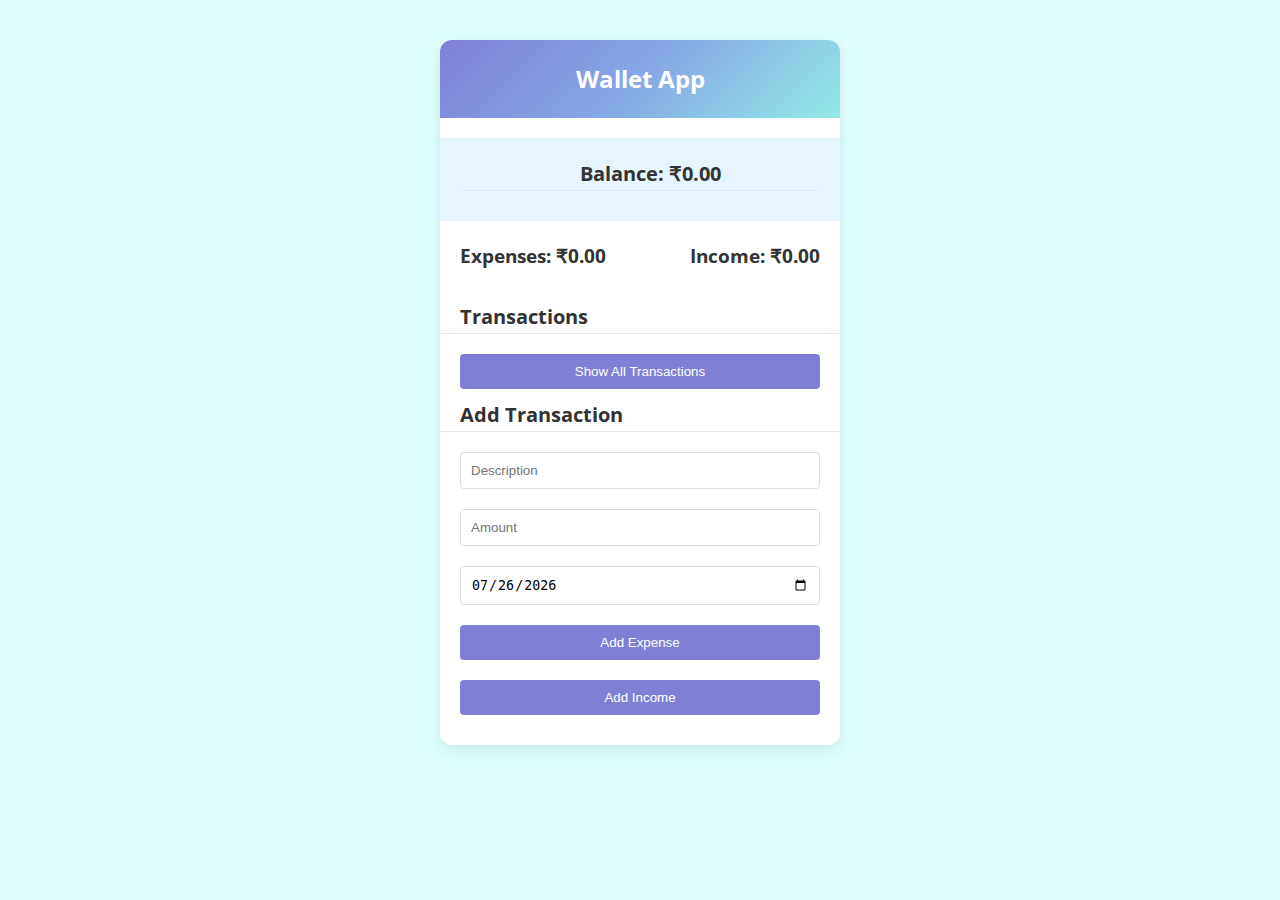
<file: index.html>
<!DOCTYPE html>
<html lang="en">
<head>
    <meta charset="UTF-8">
    <meta name="viewport" content="width=device-width, initial-scale=1.0">
    <link rel="icon" href="logo.png" type="image/png">
    <title>Wallet App</title>
    <link rel="stylesheet" href="styles.css">
</head>
<body>

<div id="walletApp">
    <h1>Wallet App</h1>
    
    <div id="balance">
        <h2>Balance: ₹<span id="balanceAmount">0.00</span></h2>
    </div>
    
    <div id="summary">
        <div class="summary-item" id="expenses-summary">
            <h3>Expenses: ₹<span id="expensesAmount">0.00</span></h3>
        </div>
        <div class="summary-item" id="income-summary">
            <h3>Income: ₹<span id="incomeAmount">0.00</span></h3>
        </div>
    </div>

    

    <div id="transactions">
        <h2>Transactions</h2>
        <button type="button" onclick="window.location.href='transactions.html'">Show All Transactions</button>
        <ul id="transactionList"></ul>
    </div>

    <div id="addTransaction">
        <h2>Add Transaction</h2>
        <form id="transactionForm">
            <input type="text" id="description" placeholder="Description" required>
            <input type="number" id="amount" placeholder="Amount" step="0.01" required>
            <input type="date" id="transactionDate" placeholder="Date"> <!-- Date input for transaction -->
            <button type="submit">Add Expense</button>
            <button type="button" onclick="addIncome()">Add Income</button>
        </form>
    </div>

    
    
    
</div>

<script src="script.js"></script>
</body>
</html>
</file>
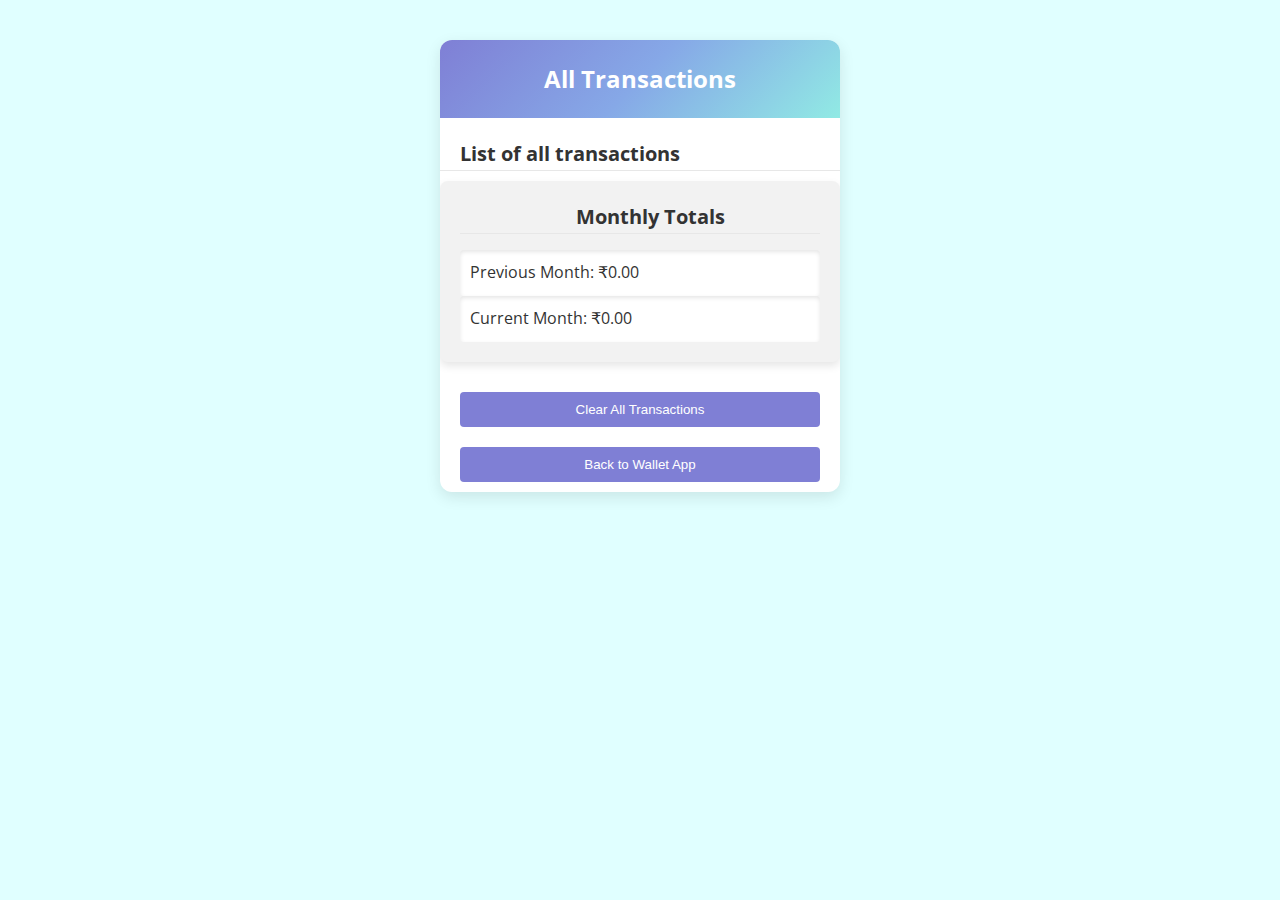
<file: transactions.html>
<!DOCTYPE html>
<html lang="en">
<head>
    <meta charset="UTF-8">
    <meta name="viewport" content="width=device-width, initial-scale=1.0">
    <title>All Transactions</title>
    <link rel="icon" href="logo.png" type="image/png">
    <link rel="stylesheet" href="styles.css">
</head>
<body>

<main id="allTransactions" class="transaction-container">
    <header class="transaction-header">
        <h1>All Transactions</h1>
    </header>

    <section class="transaction-list" aria-labelledby="transactionListHeading">
        <h2 id="transactionListHeading" class="visually-hidden">List of all transactions</h2>
        <ul id="fullTransactionList" class="list"></ul>
    </section>

    <aside id="monthlyTotals" class="monthly-totals">
        <h2>Monthly Totals</h2>
        <p id="previousMonthTotal">Previous Month: ₹0.00</p>
        <p id="currentMonthTotal">Current Month: ₹0.00</p>
    </aside>

    <div class="transaction-actions">
        <button id="clearAllBtn" type="button" class="button-danger">Clear All Transactions</button>
        <button type="button" class="button-secondary" onclick="window.location.href='index.html'">Back to Wallet App</button>
    </div>

    
</main>

<script src="transactions.js"></script>
</body>
</html>
</file>
<file: styles.css>
@import url('https://fonts.googleapis.com/css2?family=Open+Sans:ital,wght@0,300;0,400;0,600;1,500&family=Quicksand:wght@300;400;500&display=swap');
* {
    box-sizing: border-box;
    margin: 0;
    padding: 0;
}

/* Basic styling */
body, html {
    font-family: 'Open Sans', sans-serif;
    background-color: lightcyan;
    color: #333;
    line-height: 1.6;
}

  
.text-center {
    text-align: center;
}
.border-rounded {
    border-radius: 4px;
}

/* Wallet App container */
#walletApp {
    max-width: 400px;
    margin: 40px auto;
    background: #ffffff;
    border-radius: 12px;
    box-shadow: 0 5px 15px rgba(0, 0, 0, 0.1);
    overflow: hidden;
}
.transaction-container{
    max-width: 400px;
    margin: 40px auto;
    background: #ffffff;
    border-radius: 12px;
    box-shadow: 0 5px 15px rgba(0, 0, 0, 0.1);
    overflow: hidden;
}

/* Titles and Texts */

    
        
  
h1 {
    background: linear-gradient(135deg, #7f7fd5, #86a8e7, #91eae4);
    color: #ffffff;
    padding: 20px;
    text-align: center;
    margin-bottom: 20px;
    font-size: 24px;
}

h2 {

  
    color: #333;
    padding-left: 20px;
    margin-bottom: 10px;
    font-size: 20px;
    border-bottom: 1px solid #e7e7e7;
}
/* Balance Display */
#balance {
    text-align: center;
    padding: 20px;
    margin-bottom: 20px;
    font-size: 1.5em;
    background: #e7f5fe;
    color: #333;
}
/* Summary section styling */
#summary {
    display: flex;
    justify-content: space-around;
    padding: 0 20px;
    margin-bottom: 20px;
}
.summary-item {
    flex: 1;
    text-align: center;
}
#expenses-summary {
    text-align: left;
}
#income-summary {
    text-align: right;
}
.summary-item h3 {
    margin-bottom: 0.5em;
}

/* Form Elements */
input, button {
    width: calc(100% - 40px);
    padding: 10px;
    margin: 10px 20px;
    border: 1px solid #ddd;
    border-radius: 4px;
}

input:focus, button:focus {
    outline: none;
    border-color: #7f7fd5;
}

button {
    background-color: #7f7fd5;
    color: white;
    border: none;
    cursor: pointer;
    transition: background-color 0.3s ease;
}

button:hover {
    background-color: #6772e5;
}

    
    
/* Transactions List */
#transactions {
    max-height: 200px;
    overflow-y: auto;
}
ul {
    list-style: none;
}
li {
    display: flex;
    justify-content: space-between;
    padding: 10px 20px;
    border-bottom: 1px solid #f7f7f7;
}
li:nth-child(even) {
    background: #f7f7f7;
}
li .description {
    color: #333;
}
li .amount {
    font-weight: bold;
}
li .expense {
    color: #e74c3c;
}
li .income {
    color: #2ecc71;
}
#walletApp::after {
    content: '';
    display: block;
    height: 20px;
}

/* Responsive design */
@media (max-width: 480px) {
    h1 {
        font-size: 20px;
    }
    #walletApp {
        width: auto;
        margin: auto;
    }
}

/* Monthly Totals Styles */
#monthlyTotals {
  
    background-color: #f2f2f2;
    padding: 20px;
    margin-bottom: 20px;
    border-radius: 8px;
    box-shadow: 0 4px 8px rgba(0, 0, 0, 0.1);
}
#monthlyTotals h2 {
    text-align: center;
    color: #333;
    margin-bottom: 16px;
}
#monthlyTotals > div {
    margin-bottom: 10px;
}
#monthlyTotals h3 {
    color: #555;
    margin: 10px 0;
}
#monthlyTotals p {
    background-color: #fff;
    padding: 10px;
    border-radius: 4px;
    box-shadow: inset 0 2px 4px rgba(0, 0, 0, 0.1);
    margin: 0;
}

/* Chart.js Canvas Styling */
canvas {
    padding: 20px;
    background-color: #fff;
    border-radius: 8px;
    box-shadow: inset 0 2px 4px rgba(0, 0, 0, 0.1);
}
</file>
